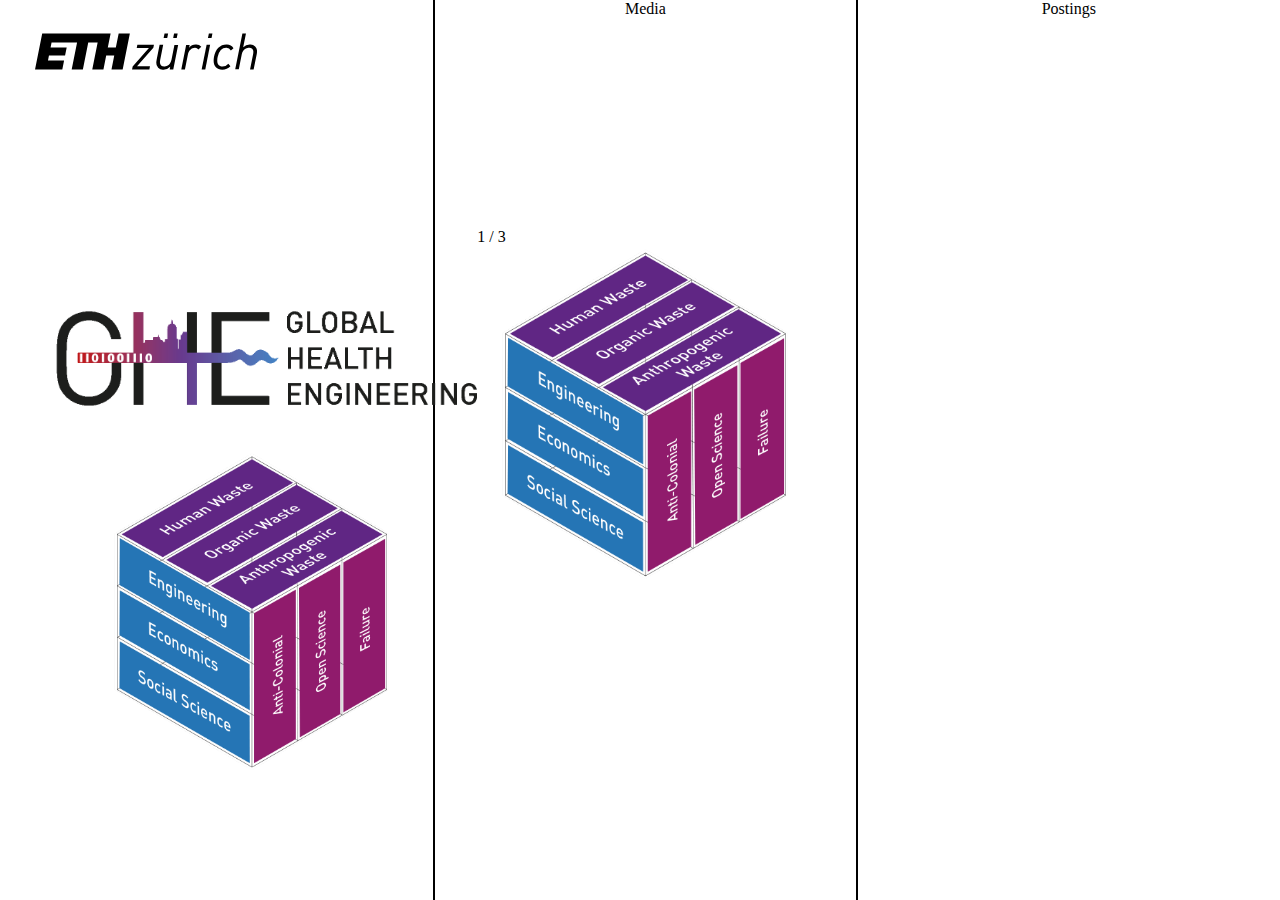
<file: docs/index.html>
<html>
<head>
    <link rel="stylesheet" href="main.css">
</head>
 <body>
    <div>
        <div id="left-div"> 
            <img id="cube" src="assets/static/GHE_cube.gif"/>
            <img id="GHE_logo" src="assets/static/GHE_logo.gif"/>
            <img id="ETHZ_logo" src="assets/static/ethz_logo_black.svg"/>
        </div>
        
        <div id="mid-div"> 
            <center>Media</center>

            <div class="slideshow-container">

            <div class="mySlides fade">
              <div class="numbertext">1 / 3</div>
              <img src="assets/static/GHE_cube.gif" >
            </div>

            <div class="mySlides fade">
              <div class="numbertext">2 / 3</div>
              <img src="assets/static/GHE_logo.gif" >
            </div>

            <div class="mySlides fade">
              <div class="numbertext">3 / 3</div>
              <img src="assets/static/ethz_logo_black.svg" >
            </div>

            </div>
            <br>

            <div style="text-align:center">
              <span class="dot"></span> 
              <span class="dot"></span> 
              <span class="dot"></span> 
            </div>

            <script>
            let slideIndex = 0;
            showSlides();

            function showSlides() {
              let i;
              let slides = document.getElementsByClassName("mySlides");
              let dots = document.getElementsByClassName("dot");
              for (i = 0; i < slides.length; i++) {
                slides[i].style.display = "none";  
              }
              slideIndex++;
              if (slideIndex > slides.length) {slideIndex = 1}    
              for (i = 0; i < dots.length; i++) {
                dots[i].className = dots[i].className.replace(" active", "");
              }
              slides[slideIndex-1].style.display = "block";  
              dots[slideIndex-1].className += " active";
              setTimeout(showSlides, 2000); // Change image every 2 seconds
            }
            </script>
        </div>
        
        
        <div id="right-div"> 
            <center>Postings</center>
        </div>
    </div>
 </body>
</html>
</file>
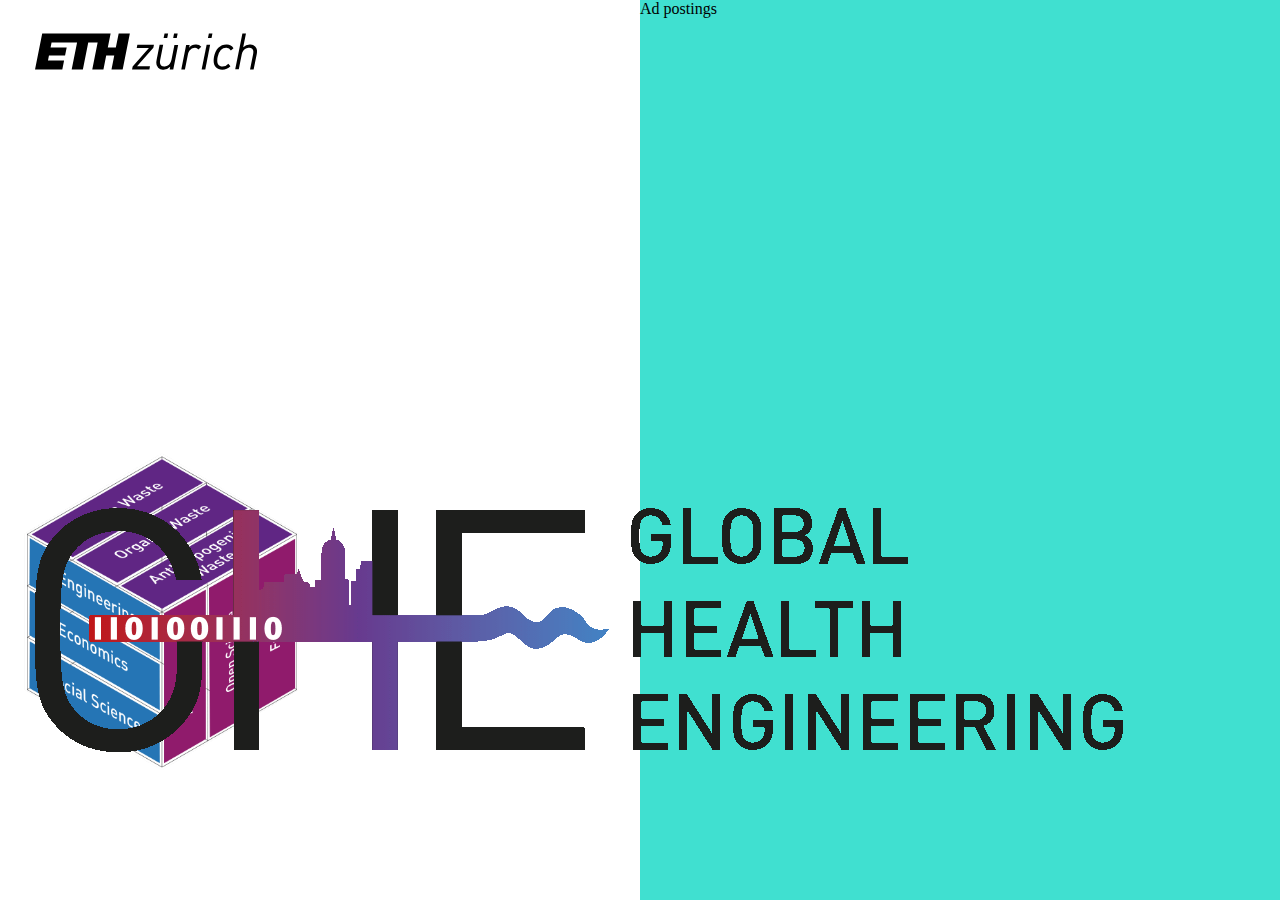
<file: signage/index.html>
<html>
<head>
    <link rel="stylesheet" href="main.css">
</head>
 <body>
    <div>
        <div id="left-div"> 
            <img id="cube" src="assets/static/GHE_cube.gif"/>
            <img id="GHE_logo" src="assets/static/GHE_logo.gif"/>
            <img id="ETHZ_logo" src="assets/static/ethz_logo_black.svg"/>
        </div>
        <div id="right-div"> 
            Ad postings
        </div>
    </div>
 </body>
</html>
</file>
<file: docs/main.css>
html,body{
    width: 100%;
    height: 100%;
    margin:0;
    background: blue;
}

#left-div{
    box-sizing: border-box;
    height: 100%;
    width: 34%; 
    float: left;
    background: white;
    border-width: 0 2 0 0;
    border-color: black;
    border-style: solid;
}

#cube {
    height: 36%;
    position: absolute;
    top: 50%;
    left: 7%;
}

#GHE_logo {
    height: 12%;
    position: absolute;
    bottom: 54%;
    left: 4%;
}

#ETHZ_logo {
    height: 7%;
    position: absolute;
    top: 20;
    left: 35;
}



#mid-div {
    box-sizing: border-box;
    height: 100%;
    width: 33%; 
    float: left;
    background: white;
    border-width: 0 2 0 0;
    border-color: black;
    border-style: solid;
}

#right-div{
    box-sizing: border-box;
    height: 100%;
    width: 33%; 
    float: right;
    background:white
}

.mySlides > img {
    width:100%;
}






.mySlides {
    margin-left: auto; 
    margin-right:auto; 
    width: 80%; 
    position:relative
}

.slideshow-container {
    margin-top: 50%;
}
</file>
<file: signage/main.css>
html,body{
    width: 100%;
    height: 100%;
    margin:0;
    background: turquoise;
}

#left-div{
    height: 100%;
    width: 50%; 
    float: left;
    background: white;
}

#right-div{
    height: 100%;
    width: 50%; 
    float: right;
<<<<<<< HEAD
    background: red;
}

#cube {
    height: 60%;
    height: 14%;
    position: absolute;
    bottom: 50%;
=======
    background: white;
}

#cube {
    height: 36%;
    position: absolute;
    top: 50%;
>>>>>>> gh-pages
    left: 16%;
}

#GHE_logo {
<<<<<<< HEAD
    height: 14%;
    position: absolute;
    bottom: 14%;
    left: 20;
}

#ETHZ_logo {
    height: 10%;
    position: absolute;
    bottom: 20;
    left: 20;
=======
    height: 12%;
    position: absolute;
    top: 35%;
    left: 13%;
}

#ETHZ_logo {
    height: 7%;
    position: absolute;
    top: 20;
    left: 35;
>>>>>>> gh-pages
}
</file>
